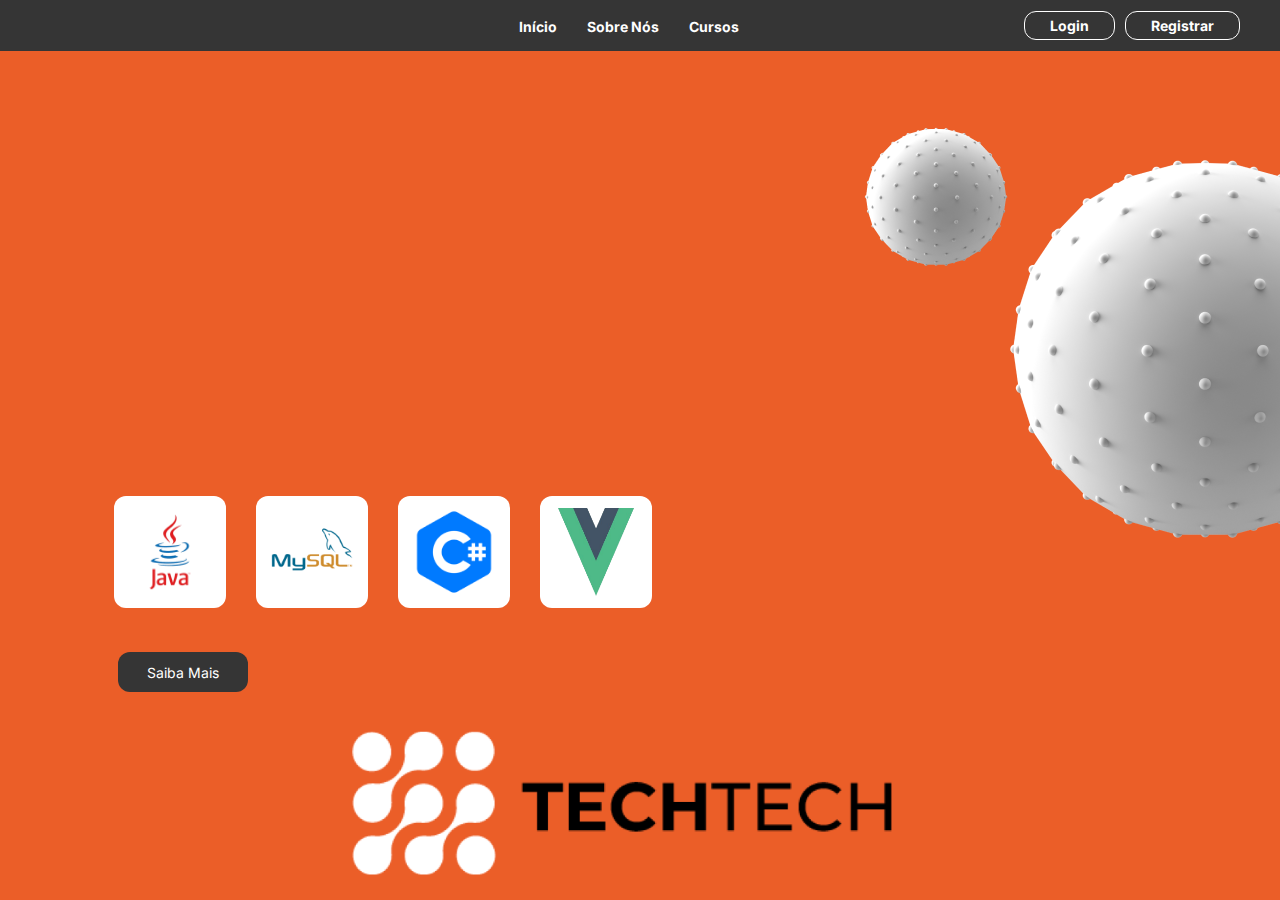
<file: index.html>
<!DOCTYPE html>
<html lang="en">
<head>
    <meta charset="UTF-8">
    <link href="https://cdn.jsdelivr.net/npm/bootstrap@5.3.3/dist/css/bootstrap.min.css" rel="stylesheet" integrity="sha384-QWTKZyjpPEjISv5WaRU9OFeRpok6YctnYmDr5pNlyT2bRjXh0JMhjY6hW+ALEwIH" crossorigin="anonymous">
    <link rel="preconnect" href="https://fonts.googleapis.com">
    <link rel="preconnect" href="https://fonts.gstatic.com" crossorigin>
    <link href="https://fonts.googleapis.com/css2?family=Inter:ital,opsz,wght@0,14..32,100..900;1,14..32,100..900&display=swap" rel="stylesheet">
    <link rel="icon" href="./img/Group 4.png">
    <link rel="stylesheet" href="style.css">
    <meta name="viewport" content="width=device-width, initial-scale=1.0">
    <title>TechTech</title>
</head>
<body>

    <header>
        <nav class="navbar">
            <ul class="nav-links">
                <li><a href="./index.html">Início</a></li>
                <li><a href="./about.html">Sobre Nós</a></li>
                <li><a href="./course.html">Cursos</a></li>
            </ul>
            <div class="auth-buttons">
                <a href="./loginRegister/login.html" class="btn">Login</a>
                <a href="./loginRegister/register.html" class="btn">Registrar</a>
            </div>
        </nav>
    </header>

    <div class="containerCursos">
        <img class="cards" src="./img/java-removebg-preview.png" alt="">
        <img class="cards" src="./img/image 1.png" alt="">
        <img class="cards" src="./img/63065002cd563e1cd1cead28_eaadfe64 1.png" alt="">
        <img class="cards" src="./img/vue-removebg-preview.png" alt="">

        <button class="more">Saiba Mais</button>
    </div>

    <div class="containerBall">
        <img class="ballTwo" src="./img/Base_3.png" alt="">
        <img class="ballOne" src="./img/Base.png" alt="">
    </div>

    <div class="logo">
        <img class="logoSite" src="./img/OSO1XY1 2.png" alt="">
    </div>
    
</body>
</html>
</file>
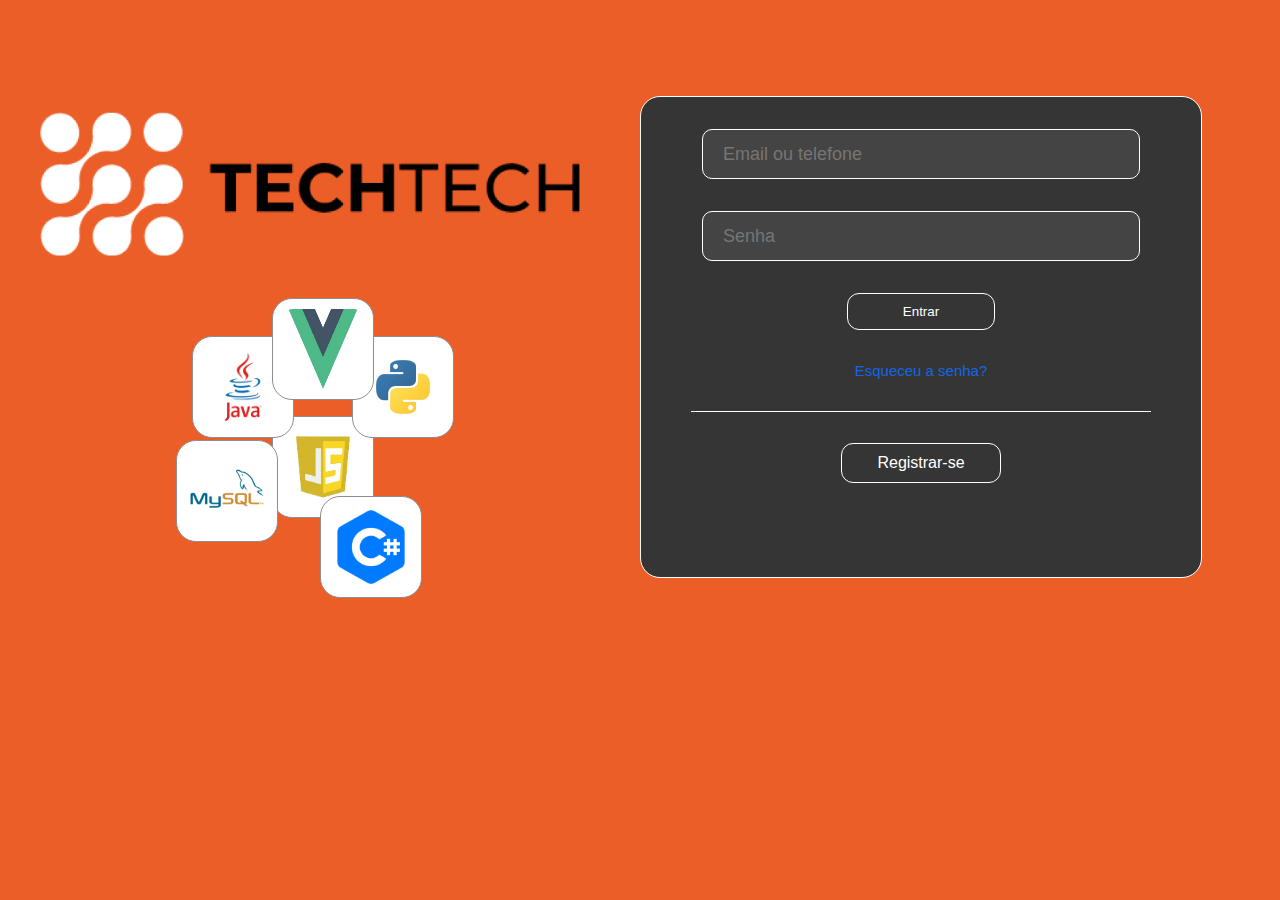
<file: loginRegister/login.html>
<!DOCTYPE html>
<html lang="en">
<head>
    <meta charset="UTF-8">
    <link rel="stylesheet" href="styleLogin.css">
    <meta name="viewport" content="width=device-width, initial-scale=1.0">
    <link rel="icon" href="../img/Group 4.png">  
    <title>TechTech</title>
</head>
<body>

    <form id="loginForm" class="container">
        <input id="email" placeholder="Email ou telefone" type="text">
        <input id="password" placeholder="Senha" type="password">
        <button type="submit" class="login">Entrar</button>
        <a class="password" href="">Esqueceu a senha?</a>
        <div class="line"></div>
        <!-- <a class="register" href="../loginRegister/register.html">Registrar-se</a> -->
         <a class="register" href="../loginRegister/register.html">Registrar-se</a>
    </form>

    <img class="logo" src="../img/OSO1XY1 2.png" alt="">

    <div class="cards">
        <img id="javascript" src="../img/javascript-removebg-preview (1).png" alt="" class="card">
        <img id="java" src="../img/java-removebg-preview.png" alt="" class="card">
        <img id="python" src="../img/kisspng-python-computer-icons-programming-language-executa-1713885634631-removebg-preview.png" alt="" class="card">
        <img id="mysql" src="../img/image 1.png" alt="" class="card">
        <img id="csharp" src="../img/63065002cd563e1cd1cead28_eaadfe64 1.png" alt="" class="card">
        <img id="vue" src="../img/vue-removebg-preview.png" alt="" class="card">
    </div>
    
    <script src="./functionLogin.js"></script>
</body>
</html>
</file>
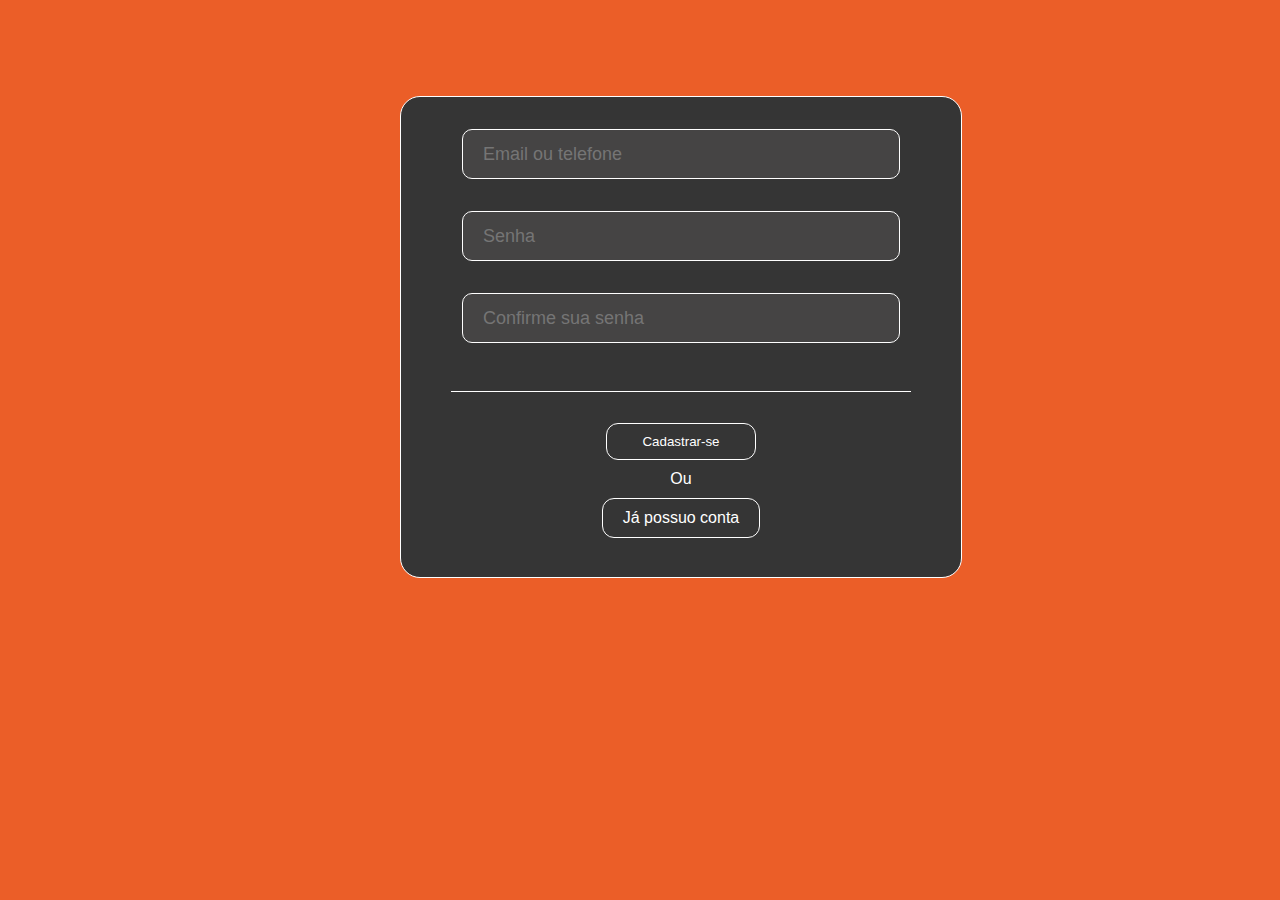
<file: loginRegister/register.html>
<!DOCTYPE html>
<html lang="en">
<head>
    <meta charset="UTF-8">
    <link rel="stylesheet" href="registerStyle.css">
    <meta name="viewport" content="width=device-width, initial-scale=1.0">
    <link rel="icon" href="../img/Group 4.png"> 
    <title>TechTech</title>
</head>
<body>

    <form id="userForm" class="container">
        <input id="email" placeholder="Email ou telefone" type="text">
        <input id="password" placeholder="Senha" type="password">
        <input placeholder="Confirme sua senha" type="password">
        <div class="line"></div>
        <button type="submit" class="register">Cadastrar-se</button>
        <p>Ou</p>
        <a class="login" href="./login.html">Já possuo conta</a>
    </form>
    
    <script src="./functionRegLog.js"></script>
</body>
</html>
</file>
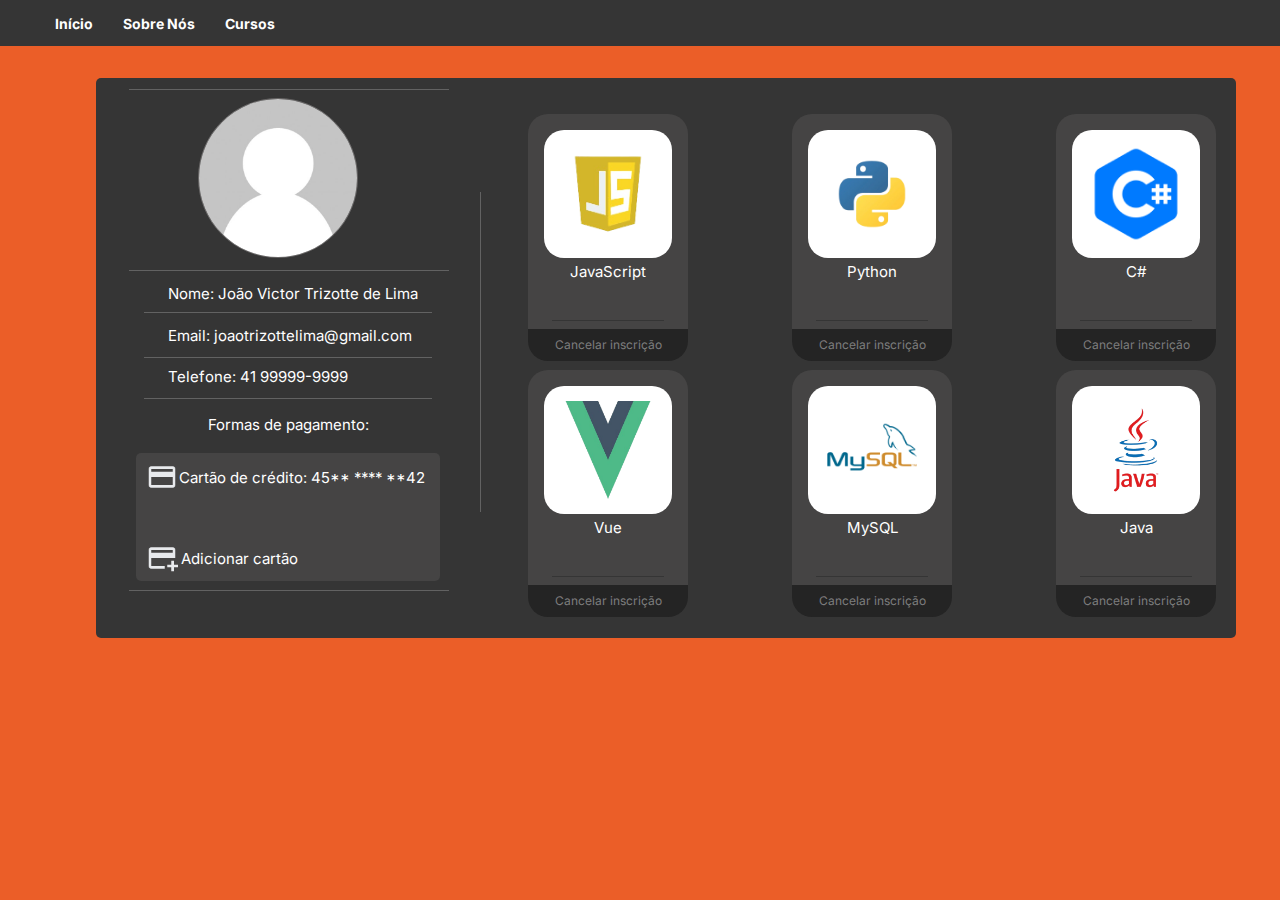
<file: user/perfil.html>
<!DOCTYPE html>
<html lang="en">
<head>
    <meta charset="UTF-8">
    <link href="https://cdn.jsdelivr.net/npm/bootstrap@5.3.3/dist/css/bootstrap.min.css" rel="stylesheet" integrity="sha384-QWTKZyjpPEjISv5WaRU9OFeRpok6YctnYmDr5pNlyT2bRjXh0JMhjY6hW+ALEwIH" crossorigin="anonymous">
    <link rel="preconnect" href="https://fonts.googleapis.com">
    <link rel="preconnect" href="https://fonts.gstatic.com" crossorigin>
    <link href="https://fonts.googleapis.com/css2?family=Inter:ital,opsz,wght@0,14..32,100..900;1,14..32,100..900&display=swap" rel="stylesheet">
    <link rel="icon" href="../img/Group 4.png">
    <link rel="stylesheet" href="perfilStyle.css">
    <meta name="viewport" content="width=device-width, initial-scale=1.0">
    <title>TechTech</title>
</head>
<body>
    
    <header>
        <nav class="navbar">
            <ul class="nav-links">
                <li><a href="../index.html">Início</a></li>
                <li><a href="../about.html">Sobre Nós</a></li>
                <li><a href="../course.html">Cursos</a></li>
            </ul>


        </nav>
    </header>

    <div class="container">
        <div class="containerUser">
            <div class="line"></div>
            <img class="picture" src="../img/sem-foto.jpg" alt="">
            <div class="lineOne"></div>
                <div class="infoUser">
                    <p class="name">Nome: João Victor Trizotte de Lima</p>
                    <div class="lineTwo"></div>
                    <p class="email">Email: joaotrizottelima@gmail.com</p>
                    <div class="lineTree"></div>
                    <p class="telefone">Telefone: 41 99999-9999</p>
                    <div class="lineFor"></div>
                    <div class="lineFive"></div>
                </div>
                <p class="formPay">Formas de pagamento:</p>
                <div class="payments">
                    <img class="iconCard" src="../img/credit_card_24dp_E8EAED_FILL0_wght400_GRAD0_opsz24.png" alt="">
                    <p class="cardText">Cartão de crédito: 45** **** **42</p>
                    <img id="addCard" class="iconAddCard" src="../img/add_card_24dp_E8EAED_FILL0_wght400_GRAD0_opsz24.png" alt="">
                    <p class="addText">Adicionar cartão</p>
                </div>

                <div class="containerCourse">
                    <div class="containerCards">
                        <div class="cards">
                            <img src="../img/javascript-removebg-preview (1).png" alt="">
                            <p>JavaScript</p>
                            <div class="lineCancel"></div>
                            <button class="cancel">Cancelar inscrição</button>
                        </div>
                        <div class="cards">
                            <img src="../img/kisspng-python-computer-icons-programming-language-executa-1713885634631-removebg-preview.png" alt="">
                            <p>Python</p>
                            <div class="lineCancel"></div>
                            <button class="cancel">Cancelar inscrição</button>
                        </div>
                        <div class="cards">
                            <img src="../img/63065002cd563e1cd1cead28_eaadfe64 1.png" alt="">
                            <p>C#</p>
                            <div class="lineCancel"></div>
                            <button class="cancel">Cancelar inscrição</button>
                        </div>
                    </div>
                    <div class="containerCards">
                        <div class="cards">
                            <img src="../img/vue-removebg-preview.png" alt="">
                            <p>Vue</p>
                            <div class="lineCancel"></div>
                            <button class="cancel">Cancelar inscrição</button>
                        </div>
                        <div class="cards">
                            <img src="../img/image 1.png" alt="">
                            <p>MySQL</p>
                            <div class="lineCancel"></div>
                            <button class="cancel">Cancelar inscrição</button>
                        </div>
                        <div class="cards">
                            <img src="../img/java-removebg-preview.png" alt="">
                            <p>Java</p>
                            <div class="lineCancel"></div>
                            <button class="cancel">Cancelar inscrição</button>
                        </div>
                    </div>
                </div>
        </div>
    </div>

    <div class="lineHori"></div>

    <div class="card-panel" id="cardPanel">
        <h2>Adicionar Cartão de Crédito/Débito</h2>
        <form>
            <label for="cardNumber">Número do Cartão</label>
            <input type="text" id="cardNumber" name="cardNumber" required>

            <label for="cardName">Nome no Cartão</label>
            <input type="text" id="cardName" name="cardName" required>

            <label for="expiryDate">Data de Validade</label>
            <input type="month" id="expiryDate" name="expiryDate" required>

            <label for="cvv">CVC</label>
            <input type="text" id="cvv" name="cvv" maxlength="3" required>

            <button type="submit">Adicionar Cartão</button>
        </form>
    </div>

    
</body>
<script src="functionsAddPay.js"></script>
</html>
</file>
<file: style.css>
* {
    margin: 0;
    padding: 0;
}

body {
    margin: 0;
    font-family: Arial, sans-serif;
    background-color: #EB5E28;
    overflow-x: hidden;
}

header {
    background-color: #353535;
    padding: 3px 30px;
}

.navbar {
    display: flex;
    justify-content: space-between;
    align-items: center;
    max-width: 1200px;
    margin: 0 auto;
}

.nav-links {
    list-style-type: none;
    margin: 0;
    padding: 0;
    display: flex;
}

.nav-links li {
    margin: 0 15px;
    font-family: "Inter", sans-serif;
}

.nav-links a {
    text-decoration: none;
    color: white;
    font-weight: bold;
    font-family: "Inter", sans-serif;   
    font-size: 14px;
}

.auth-buttons {
    display: flex;
}

.auth-buttons .btn {
    text-decoration: none;
    color: #fff;
    background-color: #353535;
    padding: 3px 25px;
    border-radius: 12px;
    margin-left: 10px;
    font-weight: bold;
    border: solid 1px white;
    font-family: "Inter", sans-serif;
    font-size: 14px;
}

.auth-buttons .btn:hover {
    background-color: #353535;
}

.containerCursos {
    padding: 100px 100px;
    position: absolute;
    display: flex;
    flex-direction: row;
    justify-content: space-between;
    right: 33rem;
    bottom: 12rem;
}

.cards {
    border-radius: 12px;
    background-color: white;
    width: 100px;
    margin-left: 30px;
    margin-top: 4rem;
    padding: 12px 12px;
}

.containerBall {
    position: absolute;
    top: 10rem; 
    right: .5px; 
}

.logo {
    position: absolute;
    bottom: 25px; 
    right: 22rem; 
}

.logoSite {
    width: 36rem;
    height: 9rem;
}

.more {
    width: 130px;
    height: 40px;
    position: absolute;
    border: none;
    border-radius: 12px;
    background-color: #353535;
    color: white;
    top: 20rem;
    left: 8.4rem;
    font-family: "Inter", sans-serif;
    font-size: 14px;
}

.ballTwo {
    position: absolute;
    right: 17rem;
    bottom: 17rem;
}

img.ballTwo {
    animation: slidIn 1s ease-out forwards;
}

img.ballOne {
    animation: slidOut 1s ease-in-out forwards;
}

@keyframes slidOut {
    from {
        opacity: 0;
        transform: translate(300px);
    }
    to {
        transform: translate(0px);
    }
}

@keyframes slidIn {
    from {
        opacity: 0;
        transform: translate(-300px);
    }
    to {
        transform: translate(-15px);
    }
}

img.cards {
    width: 7rem;
    height: 7rem;
}

ul.nav-links {
    margin-left: 29rem;
}
</file>
<file: loginRegister/styleLogin.css>
* {
    margin: 0;
    padding: 0;
}

html, body {
    margin: 0;
    background-color: #EB5E28;
    overflow-x: hidden;
}

.container {
    background-color: #353535;
    width: 35rem;
    height: 30rem;
    position: absolute;
    left: 40rem;
    top: 6rem;
    border: solid 1px #FFFF;
    border-radius: 20px;
    display: flex;
    flex-direction: column;
    align-items: center;
}

input {
    width: 26rem;
    height: 3rem;
    margin-top: 2rem;
    border-radius: 10px;
    border: 1px solid #FFFF;
    background-color: #454444;
    padding-left: 20px;
    font-size: 18px;
}   

.login {
    font-family: "Inter", sans-serif;
    text-decoration: none;
    margin-top: 2rem;
    color: white;
    background-color: #353535;
    border: solid 1px white;
    padding: 10px 55px;
    border-radius: 12px;
}
.login:hover {
    background-color: #2a2a2a;
    transition: .5s;
}

.password {
    text-decoration: none;
    margin-top: 2rem;
    color: #1266E3;
    font-family: "Inter", sans-serif;
    font-size: 15px;
}

.line {
    background-color: white;
    padding: .1px 230px;
    margin-top: 2rem;
}

.register {
    font-family: "Inter", sans-serif;
    text-decoration: none;
    margin-top: 2rem;
    color: white;
    background-color: #353535;
    border: solid 1px white;
    padding: 10px 35px;
    border-radius: 12px;
}

.register:hover {
    background-color: #2a2a2a;
    transition: .5s;
}

.logo {
    width: 36rem;
    height: 9rem;
    position: absolute;
    left: 2.5rem;
    top: 7rem;
}

.card {
    width: 5rem;
    height: 5rem;
    padding: 10px 10px;
    background-color: white;
    /* position: absolute; */
    border-radius: 20px;
    border: solid 1px rgb(143, 142, 142);
    margin-top: 3rem;
}

.cards {
    position: absolute;
    top: 18rem;
    left: 2rem;
    width: 30rem;
    height: 20rem;  
}

#javascript{
    position: absolute;
    left: 15rem;
    top: 5rem;
    animation: javascript 2s ease-in-out;
}

@keyframes javascript {
    from {
        transform: translate(150px);
        opacity: 0;
    }
}

#java{
    position: absolute;
    left: 10rem;
    animation: java 2s ease-out;
}

@keyframes java {
    from {
        top: 150px;
        opacity: 0;
    }
    to {
        top: 0px;
    }
}

#python {
    position: absolute;
    left: 20rem;
    animation: python 2s ease-in-out;
}

@keyframes python {
    from {
        left: -150px;
        opacity: 0;
    }
    to {
        right: 0px;
    }
}

#mysql {
    position: absolute;
    left: 9rem;
    top: 6.5rem;
    animation: mysql 2s ease-out;
}

@keyframes mysql {
    from {
        left: 250px;
        opacity: 0;
    }
    to {
        left: 144px;
    }
}

#csharp {
    position: absolute;
    left: 18rem;
    top: 10rem;
    animation: csharp 2s ease-in-out;
}

@keyframes csharp {
    from {
        opacity: 0;
        transform: translate(100px);
    }
}

#vue {
    position: absolute;
    left: 15rem;
    bottom: 13rem;
    animation: vue 2s ease-in-out;
}

@keyframes vue {
    from {
        transform: translate(80px);
        opacity: 0;
    }
}
</file>
<file: loginRegister/registerStyle.css>
* {
    margin: 0;
    padding: 0;
}

body {
    margin: 0;
    background-color: #EB5E28;
}

.container {
    background-color: #353535;
    width: 35rem;
    height: 30rem;
    position: absolute;
    left: 25rem;
    top: 6rem;
    border: solid 1px #FFFF;
    border-radius: 20px;
    display: flex;
    flex-direction: column;
    align-items: center;
}

input {
    width: 26rem;
    height: 3rem;
    margin-top: 2rem;
    border-radius: 10px;
    border: 1px solid #FFFF;
    background-color: #454444;
    padding-left: 20px;
    font-size: 18px;
}   

.login {
    font-family: "Inter", sans-serif;
    text-decoration: none;
    margin-top: 10px;
    color: white;
    background-color: #353535;
    border: solid 1px white;
    padding: 10px 20px;
    border-radius: 12px;
}
.login:hover {
    background-color: #2a2a2a;
    transition: .5s;
}

.password {
    text-decoration: none;
    margin-top: 2rem;
    color: #1266E3;
    font-family: "Inter", sans-serif;
    font-size: 15px;
}

.register {
    font-family: "Inter", sans-serif;
    text-decoration: none;
    margin-top: 2rem;
    color: white;
    background-color: #353535;
    border: solid 1px white;
    padding: 10px 35px;
    border-radius: 12px;
}

.register:hover {
    background-color: #2a2a2a;
    transition: .5s;
}

.line {
    background-color: white;
    padding: .1px 230px;
    margin-top: 3rem;
}

p {
    font-family: "Inter", sans-serif;
    color: white;
    margin-top: 10px;
}
</file>
<file: user/perfilStyle.css>
body {
    margin: 0;
    font-family: Arial, sans-serif;
    background-color: #EB5E28;
    overflow-x: hidden;
}

header {
    background-color: #353535;
    padding: 3px 30px;
}

.navbar {
    display: flex;
    justify-content: space-between;
    align-items: center;
    max-width: 1200px;
    margin: 0 auto;
}

.nav-links {
    list-style-type: none;
    margin: 0;
    padding: 0;
    display: flex;
}

.nav-links li {
    margin: 0 15px;
    font-family: "Inter", sans-serif;
}

.nav-links a {
    text-decoration: none;
    color: white;
    font-weight: bold;
    font-family: "Inter", sans-serif;   
    font-size: 14px;
}

.auth-buttons {
    display: flex;
}

.auth-buttons .btn {
    text-decoration: none;
    color: #fff;
    background-color: #353535;
    padding: 3px 25px;
    border-radius: 12px;
    margin-left: 10px;
    font-weight: bold;
    border: solid 1px white;
    font-family: "Inter", sans-serif;
    font-size: 14px;
}

.auth-buttons .btn:hover {
    background-color: #353535;
}

.container {
    width: 100%;
    height: 35rem;
    background-color: #353535;
    position: absolute;
    margin-top: 2rem;
    margin-left: 6rem;
    border-radius: 5px;
}

.containerUser {
    padding: 17rem 10rem;
    width: 15rem;
    height: 10rem;
    position: absolute; 
    display: flex;
    flex-direction: column;
    align-items: center;
    left: 2rem;
}

.picture {
    width: 10rem;
    height: 10rem;
    border-radius: 360px;
    border: solid 1px #696767;
    position: absolute;
    left: 70px;
    top: 20px;
    align-self: center;
}

.line {
    width: 20rem;
    background-color: #626262;
    padding: .1px;
    position: absolute;
    left: 1px;
    bottom: 33.3rem;
}

.lineOne {
    width: 20rem;
    background-color: #626262;
    padding: .1px;
    position: absolute;
    left: 1px;
    top: 12rem;
}

.infoUser {
    width: 25rem;
    height: 15rem;
    margin-left: 10rem;
    margin-top: -70px;
    display: flex;
    flex-direction: column;
}

p {
    color: white;
    font-family: "Inter", sans-serif;
    font-size: 15px;
    margin-top: 3px;
}

.lineTwo {
    background-color: #626262;
    width: 18rem;
    padding: .1px;
    position: absolute;
    margin-top: 2rem;
    right: 1rem;
}

.lineTree {
    background-color: #626262;
    width: 18rem;
    padding: .1px;
    position: absolute;
    margin-top: 4.8rem;
    right: 1rem;
}

.lineFor {
    background-color: #626262;
    width: 18rem;
    padding: .1px;
    position: absolute;
    margin-top: 7.4rem;
    right: 1rem;
}

.lineFive {
    width: 20rem;
    background-color: #626262;
    padding: .1px;
    position: absolute;
    left: 1px;
    top: 32rem;
}

.lineHori {
    height: 20rem;
    background-color: #626262;
    padding: 0px .1px;
    position: absolute;
    left: 30rem;
    top: 12rem;
}

.containerCourse {
    width: 43rem;
    height: 95%;
    position: absolute;
    left: 25rem;
    top: 20px;
}

.cards img {
    padding: 15px; 
    width: 8rem;
    height: 8rem;
    background-color: white;
    border-radius: 20px;
    align-self: center;
    margin-top: 1rem;
}

.containerCards {
    display: flex;
    flex-direction: row;
    justify-content: space-between;
    margin-top: 1rem;
}

.cards {
    background-color: #454444;
    width: 10rem;
    height: 15rem;
    align-items: center;
    border-radius: 20px;
    text-align: center;
}

.cancel {
    border: none;
    background-color: #242424;
    color: rgba(255, 255, 255, 0.416);
    font-family: "Inter", sans-serif;
    margin-top: 1.8rem;
    width: 10rem;
    border-radius: 0px 0px 20px 20px;
    padding: 7px;
    font-size: 12px;
}

.cancel:hover {
    transition: .5s;
    background-color: rgb(191, 4, 4);
}

.lineCancel {
    width: 7rem;
    background-color: #353535;
    padding: .2px;
    position: relative;
    top: 1.3rem;
    left: 1.5rem;
}

.payments {
    background-color: #454444;
    padding: 6rem 17rem 0rem 0rem;
    margin-top: 3rem;
    border-radius: 5px;
}

p.formPay {
    position: absolute;
    margin-top: 4rem;
}

.iconCard {
    width: 2rem;
    height: 2rem;
    position: relative;
    top: -5.5rem;
    left: .6rem;
}

.iconAddCard {
    width: 2rem;
    height: 2rem;
    position: absolute;
    top: 29rem;
    left: 1.1rem;
    cursor: pointer;
}

.cardText {
    position: absolute;
    top: 24.1rem;
    left: 3.2rem;
}

.addText {
    position: absolute;
    top: 29.2rem;
    left: 3.3rem;
}
/* ===================== add payment panel ========================*/

.overlay {
    position: fixed;
    top: 0;
    left: 0;
    width: 100%;
    height: 100%;
    background: rgba(0, 0, 0, 0.5);
    display: none;
    z-index: 999;
}

.card-panel {
    display: none;
    position: fixed;
    top: 50%;
    left: 50%;
    transform: translate(-50%, -50%);
    width: 300px;
    padding: 20px;
    background-color: #353535;
    box-shadow: 0 4px 8px rgba(0, 0, 0, 0.2);
    border-radius: 10px;
    z-index: 1000;
    color: white;
    font-family: "Inter", sans-serif;
}

.card-panel input {
    border: solid .1px white;
    border-radius: 20px;
    background-color: #454444;
    color: white;
    margin-top: 1rem;
    text-decoration: none;
}

.card-panel button {
    color: white;
    background-color: #353535;
    border: solid 1px white;
    border-radius: 12px;
    margin-top: 1rem;
}

.login {
    font-family: "Inter", sans-serif;
    text-decoration: none;
    margin-top: 2rem;
    color: white;
    background-color: #353535;
    border: solid 1px white;
    padding: 10px 55px;
    border-radius: 12px;
}
.card-panel button:hover {
    background-color: #2a2a2a;
    transition: .5s;
}
</file>
